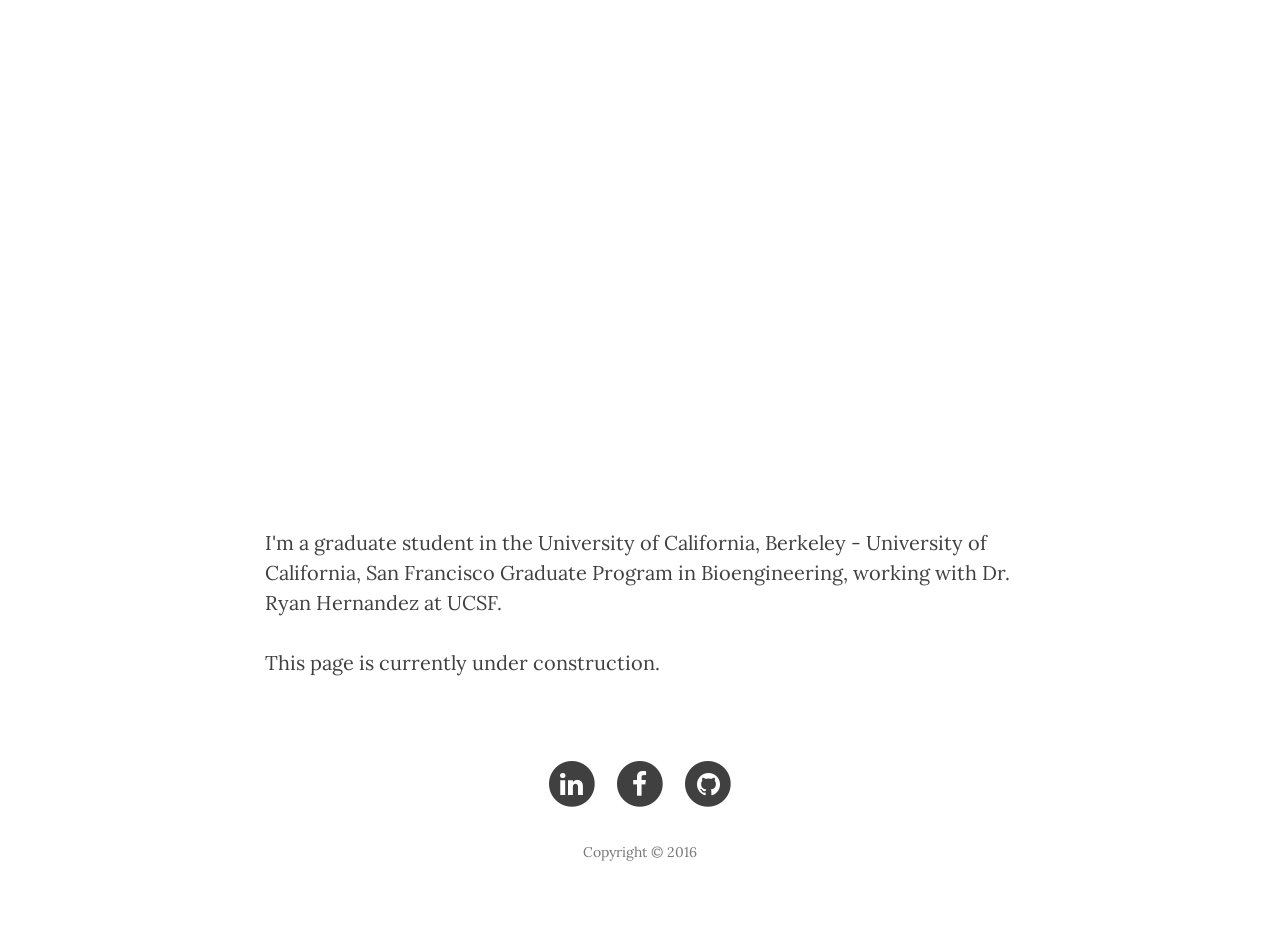
<file: index.html>
<!DOCTYPE html>
<html lang="en">

<head>

    <meta charset="utf-8">
    <meta http-equiv="X-UA-Compatible" content="IE=edge">
    <meta name="viewport" content="width=device-width, initial-scale=1">
    <meta name="description" content="">
    <meta name="author" content="">

    <title>Research - Dominic Tong</title>

    <!-- Bootstrap Core CSS -->
    <link href="css/bootstrap.min.css" rel="stylesheet">

    <!-- Custom CSS -->
    <link href="css/clean-blog.min.css" rel="stylesheet">

    <!-- Custom Fonts -->
    <link href="http://maxcdn.bootstrapcdn.com/font-awesome/4.1.0/css/font-awesome.min.css" rel="stylesheet" type="text/css">
    <link href='http://fonts.googleapis.com/css?family=Lora:400,700,400italic,700italic' rel='stylesheet' type='text/css'>
    <link href='http://fonts.googleapis.com/css?family=Open+Sans:300italic,400italic,600italic,700italic,800italic,400,300,600,700,800' rel='stylesheet' type='text/css'>

    <!-- HTML5 Shim and Respond.js IE8 support of HTML5 elements and media queries -->
    <!-- WARNING: Respond.js doesn't work if you view the page via file:// -->
    <!--[if lt IE 9]>
        <script src="https://oss.maxcdn.com/libs/html5shiv/3.7.0/html5shiv.js"></script>
        <script src="https://oss.maxcdn.com/libs/respond.js/1.4.2/respond.min.js"></script>
    <![endif]-->

</head>

<body>
    <!-- Navigation -->
    <nav class="navbar navbar-default navbar-custom navbar-fixed-top">
        <div class="container-fluid">
            <!-- Brand and toggle get grouped for better mobile display -->
            <div class="navbar-header page-scroll">
                <button type="button" class="navbar-toggle" data-toggle="collapse" data-target="#bs-example-navbar-collapse-1">
                    <span class="sr-only">Toggle navigation</span>
                    <span class="icon-bar"></span>
                    <span class="icon-bar"></span>
                    <span class="icon-bar"></span>
                </button>
                <a class="navbar-brand" href="index.html">Home</a>
            </div>

            <!-- Collect the nav links, forms, and other content for toggling -->
            <div class="collapse navbar-collapse" id="bs-example-navbar-collapse-1">
                <ul class="nav navbar-nav navbar-right">
                    <li>
                        <a href="index.html">Research</a>
                    </li>
                    <li>
                        <a href="personal.html">Personal</a>
                    </li>
                    <li>
                        <a href="contact.html">Contact</a>
                    </li>
                </ul>
            </div>
            <!-- /.navbar-collapse -->
        </div>
        <!-- /.container -->
    </nav>
    
    <!-- Page Header -->
    <!-- Set your background image for this header on the line below. -->
    <header class="intro-header" style="background-image: url('http://i.imgur.com/nBX44Id.jpg')">
        <div class="container">
            <div class="row">
                <div class="col-lg-8 col-lg-offset-2 col-md-10 col-md-offset-1">
                    <div class="site-heading">
                        <h1>Dominic Tong</h1>
                        <hr class="small">
                        <span class="subheading">Research in genetics and machine learning</span>
                    </div>
                </div>
            </div>
        </div>
    </header>
    
    <!-- Main Content -->
    <div class="container">
        <div class="row">
            <div class="col-lg-8 col-lg-offset-2 col-md-10 col-md-offset-1">
                <p>I'm a graduate student in the University of California, Berkeley - University of California, San Francisco Graduate Program in Bioengineering, working with Dr. Ryan Hernandez at UCSF.</p>
                <p>This page is currently under construction.</p>
            </div>
        </div>
    </div>
    
    <!-- Footer -->
    <footer>
        <div class="container">
            <div class="row">
                <div class="col-lg-8 col-lg-offset-2 col-md-10 col-md-offset-1">
                    <ul class="list-inline text-center">
                        <li>
                            <a href="https://www.linkedin.com/in/dominic-tong-53535320">
                                <span class="fa-stack fa-lg">
                                    <i class="fa fa-circle fa-stack-2x"></i>
                                    <i class="fa fa-linkedin fa-stack-1x fa-inverse"></i>
                                </span>
                            </a>
                        </li>
                        <li>
                            <a href="http://www.facebook.com/dmc.tong">
                                <span class="fa-stack fa-lg">
                                    <i class="fa fa-circle fa-stack-2x"></i>
                                    <i class="fa fa-facebook fa-stack-1x fa-inverse"></i>
                                </span>
                            </a>
                        </li>
                        <li>
                            <a href="https://github.com/dmctong">
                                <span class="fa-stack fa-lg">
                                    <i class="fa fa-circle fa-stack-2x"></i>
                                    <i class="fa fa-github fa-stack-1x fa-inverse"></i>
                                </span>
                            </a>
                        </li>
                    </ul>
                    <p class="copyright text-muted">Copyright &copy; 2016</p>
                </div>
            </div>
        </div>
    </footer>
    
</body>
</file>
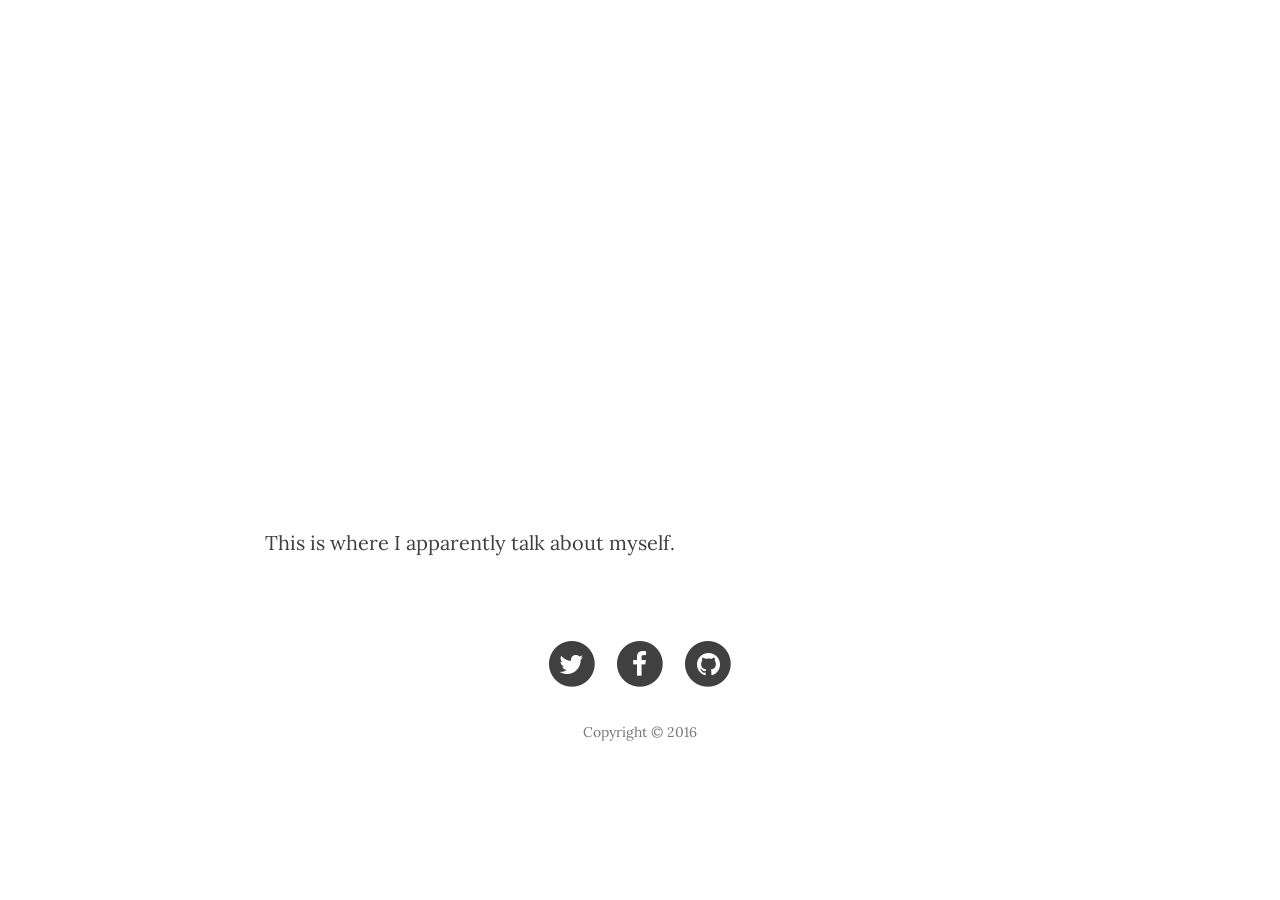
<file: about.html>
<!DOCTYPE html>
<html lang="en">

<head>

    <meta charset="utf-8">
    <meta http-equiv="X-UA-Compatible" content="IE=edge">
    <meta name="viewport" content="width=device-width, initial-scale=1">
    <meta name="description" content="">
    <meta name="author" content="">

    <title>About Me!</title>

    <!-- Bootstrap Core CSS -->
    <link href="css/bootstrap.min.css" rel="stylesheet">

    <!-- Custom CSS -->
    <link href="css/clean-blog.min.css" rel="stylesheet">

    <!-- Custom Fonts -->
    <link href="http://maxcdn.bootstrapcdn.com/font-awesome/4.1.0/css/font-awesome.min.css" rel="stylesheet" type="text/css">
    <link href='http://fonts.googleapis.com/css?family=Lora:400,700,400italic,700italic' rel='stylesheet' type='text/css'>
    <link href='http://fonts.googleapis.com/css?family=Open+Sans:300italic,400italic,600italic,700italic,800italic,400,300,600,700,800' rel='stylesheet' type='text/css'>

    <!-- HTML5 Shim and Respond.js IE8 support of HTML5 elements and media queries -->
    <!-- WARNING: Respond.js doesn't work if you view the page via file:// -->
    <!--[if lt IE 9]>
        <script src="https://oss.maxcdn.com/libs/html5shiv/3.7.0/html5shiv.js"></script>
        <script src="https://oss.maxcdn.com/libs/respond.js/1.4.2/respond.min.js"></script>
    <![endif]-->

</head>

<body>
    <!-- Navigation -->
    <nav class="navbar navbar-default navbar-custom navbar-fixed-top">
        <div class="container-fluid">
            <!-- Brand and toggle get grouped for better mobile display -->
            <div class="navbar-header page-scroll">
                <button type="button" class="navbar-toggle" data-toggle="collapse" data-target="#bs-example-navbar-collapse-1">
                    <span class="sr-only">Toggle navigation</span>
                    <span class="icon-bar"></span>
                    <span class="icon-bar"></span>
                    <span class="icon-bar"></span>
                </button>
                <a class="navbar-brand" href="index.html">Home</a>
            </div>

            <!-- Collect the nav links, forms, and other content for toggling -->
            <div class="collapse navbar-collapse" id="bs-example-navbar-collapse-1">
                <ul class="nav navbar-nav navbar-right">
                    <li>
                        <a href="index.html">Home</a>
                    </li>
                    <li>
                        <a href="about.html">About</a>
                    </li>
                    <li>
                        <a href="post.html">People</a>
                    </li>
                    <li>
                        <a href="contact.html">Contact</a>
                    </li>
                </ul>
            </div>
            <!-- /.navbar-collapse -->
        </div>
        <!-- /.container -->
    </nav>
    
    <!-- Page Header -->
    <!-- Set your background image for this header on the line below. -->
    <header class="intro-header" style="background-image: url('http://i.imgur.com/nBX44Id.jpg')">
        <div class="container">
            <div class="row">
                <div class="col-lg-8 col-lg-offset-2 col-md-10 col-md-offset-1">
                    <div class="site-heading">
                        <h1>About Me</h1>
                        <hr class="small">
                        <span class="subheading">Who I am, what I do</span>
                    </div>
                </div>
            </div>
        </div>
    </header>
    
    <!-- Main Content -->
    <div class="container">
        <div class="row">
            <div class="col-lg-8 col-lg-offset-2 col-md-10 col-md-offset-1">
                <p>This is where I apparently talk about myself.</p>
            </div>
        </div>
    </div>
    
    <!-- Footer -->
    <footer>
        <div class="container">
            <div class="row">
                <div class="col-lg-8 col-lg-offset-2 col-md-10 col-md-offset-1">
                    <ul class="list-inline text-center">
                        <li>
                            <a href="#">
                                <span class="fa-stack fa-lg">
                                    <i class="fa fa-circle fa-stack-2x"></i>
                                    <i class="fa fa-twitter fa-stack-1x fa-inverse"></i>
                                </span>
                            </a>
                        </li>
                        <li>
                            <a href="#">
                                <span class="fa-stack fa-lg">
                                    <i class="fa fa-circle fa-stack-2x"></i>
                                    <i class="fa fa-facebook fa-stack-1x fa-inverse"></i>
                                </span>
                            </a>
                        </li>
                        <li>
                            <a href="#">
                                <span class="fa-stack fa-lg">
                                    <i class="fa fa-circle fa-stack-2x"></i>
                                    <i class="fa fa-github fa-stack-1x fa-inverse"></i>
                                </span>
                            </a>
                        </li>
                    </ul>
                    <p class="copyright text-muted">Copyright &copy; 2016</p>
                </div>
            </div>
        </div>
    </footer>
    
    
</body>
</file>
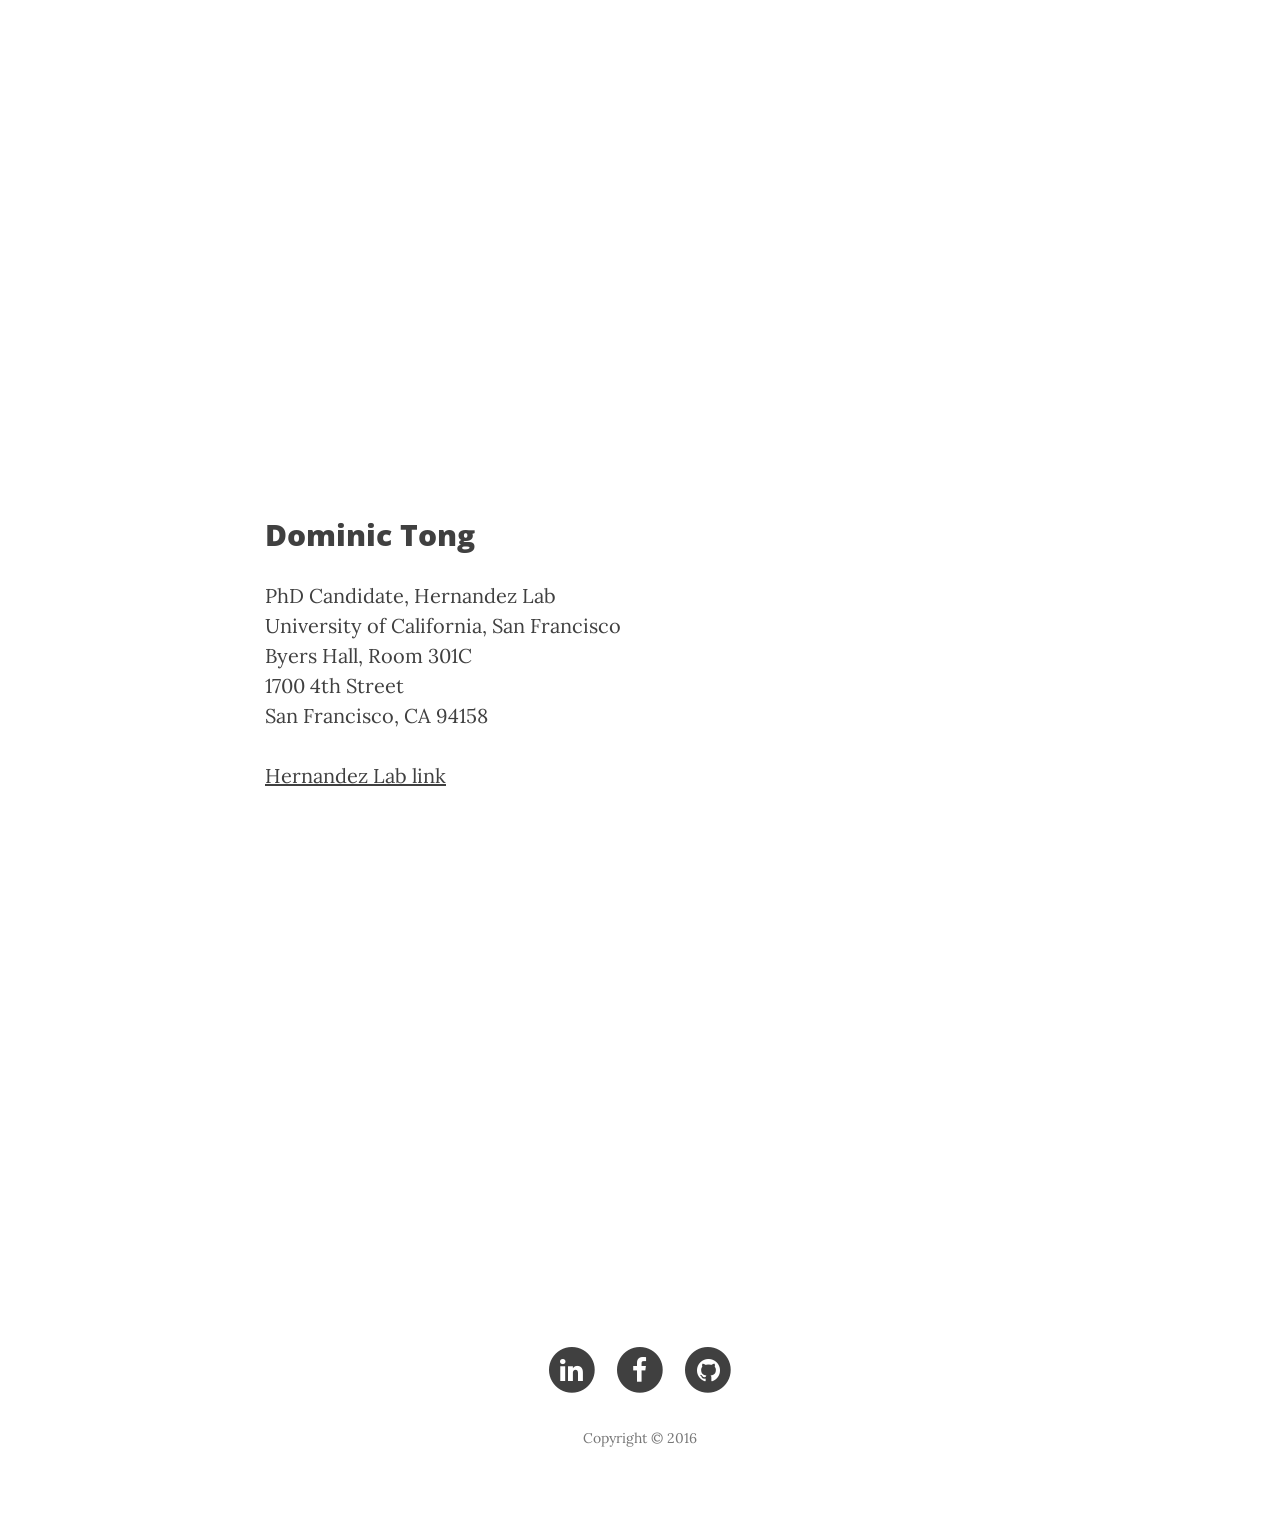
<file: contact.html>
<!DOCTYPE html>
<html lang="en">
<style>
  .bottom-three {
     margin-bottom: 1.2cm;
  }
</style>
    
<head>

    <meta charset="utf-8">
    <meta http-equiv="X-UA-Compatible" content="IE=edge">
    <meta name="viewport" content="width=device-width, initial-scale=1">
    <meta name="description" content="">
    <meta name="author" content="">

    <title>Contact - Dominic Tong</title>

    <!-- Bootstrap Core CSS -->
    <link href="css/bootstrap.min.css" rel="stylesheet">

    <!-- Custom CSS -->
    <link href="css/clean-blog.min.css" rel="stylesheet">

    <!-- Custom Fonts -->
    <link href="http://maxcdn.bootstrapcdn.com/font-awesome/4.1.0/css/font-awesome.min.css" rel="stylesheet" type="text/css">
    <link href='http://fonts.googleapis.com/css?family=Lora:400,700,400italic,700italic' rel='stylesheet' type='text/css'>
    <link href='http://fonts.googleapis.com/css?family=Open+Sans:300italic,400italic,600italic,700italic,800italic,400,300,600,700,800' rel='stylesheet' type='text/css'>

    <!-- HTML5 Shim and Respond.js IE8 support of HTML5 elements and media queries -->
    <!-- WARNING: Respond.js doesn't work if you view the page via file:// -->
    <!--[if lt IE 9]>
        <script src="https://oss.maxcdn.com/libs/html5shiv/3.7.0/html5shiv.js"></script>
        <script src="https://oss.maxcdn.com/libs/respond.js/1.4.2/respond.min.js"></script>
    <![endif]-->

</head>

<body>
    <!-- Navigation -->
    <nav class="navbar navbar-default navbar-custom navbar-fixed-top">
        <div class="container-fluid">
            <!-- Brand and toggle get grouped for better mobile display -->
            <div class="navbar-header page-scroll">
                <button type="button" class="navbar-toggle" data-toggle="collapse" data-target="#bs-example-navbar-collapse-1">
                    <span class="sr-only">Toggle navigation</span>
                    <span class="icon-bar"></span>
                    <span class="icon-bar"></span>
                    <span class="icon-bar"></span>
                </button>
                <a class="navbar-brand" href="index.html">Home</a>
            </div>

            <!-- Collect the nav links, forms, and other content for toggling -->
            <div class="collapse navbar-collapse" id="bs-example-navbar-collapse-1">
                <ul class="nav navbar-nav navbar-right">
                    <li>
                        <a href="index.html">Research</a>
                    </li>
                    <li>
                        <a href="personal.html">Personal</a>
                    </li>
                    <li>
                        <a href="contact.html">Contact</a>
                    </li>
                </ul>
            </div>
            <!-- /.navbar-collapse -->
        </div>
        <!-- /.container -->
    </nav>
    
    <!-- Page Header -->
    <!-- Set your background image for this header on the line below. -->
    <header class="intro-header" style="background-image: url('http://i.imgur.com/nBX44Id.jpg')">
        <div class="container">
            <div class="row">
                <div class="col-lg-8 col-lg-offset-2 col-md-10 col-md-offset-1">
                    <div class="site-heading">
                        <h1>Contact</h1>
                        <hr class="small">
                        <span class="subheading">Get in touch!</span>
                    </div>
                </div>
            </div>
        </div>
    </header>
    
    <!-- Main Content -->
    <div class="container">
        <div class="row">
            <div class="col-lg-8 col-lg-offset-2 col-md-10 col-md-offset-1">
                <h2>Dominic Tong</h2>
                <p>PhD Candidate, Hernandez Lab<br>
                University of California, San Francisco<br>
                Byers Hall, Room 301C<br>
                1700 4th Street<br>
                San Francisco, CA 94158</p>
                <p class="bottom-three"><a href="http://hernandezlab.ucsf.edu/">Hernandez Lab link</a></p>
                <iframe src="https://www.google.com/maps/embed?pb=!1m18!1m12!1m3!1d3153.967540810751!2d-122.39355868471223!3d37.767359279760804!2m3!1f0!2f0!3f0!3m2!1i1024!2i768!4f13.1!3m3!1m2!1s0x808f7fcf40dab8f9%3A0x76541c57a6d74e10!2sByers+Hall!5e0!3m2!1sen!2sca!4v1462221931926" width="700" height="450" frameborder="0" style="border:0" allowfullscreen></iframe>
            </div>
        </div>
    </div>
    
    <!-- Footer -->
    <footer>
        <div class="container">
            <div class="row">
                <div class="col-lg-8 col-lg-offset-2 col-md-10 col-md-offset-1">
                    <ul class="list-inline text-center">
                        <li>
                            <a href="https://www.linkedin.com/in/dominic-tong-53535320">
                                <span class="fa-stack fa-lg">
                                    <i class="fa fa-circle fa-stack-2x"></i>
                                    <i class="fa fa-linkedin fa-stack-1x fa-inverse"></i>
                                </span>
                            </a>
                        </li>
                        <li>
                            <a href="http://www.facebook.com/dmc.tong">
                                <span class="fa-stack fa-lg">
                                    <i class="fa fa-circle fa-stack-2x"></i>
                                    <i class="fa fa-facebook fa-stack-1x fa-inverse"></i>
                                </span>
                            </a>
                        </li>
                        <li>
                            <a href="https://github.com/dmctong">
                                <span class="fa-stack fa-lg">
                                    <i class="fa fa-circle fa-stack-2x"></i>
                                    <i class="fa fa-github fa-stack-1x fa-inverse"></i>
                                </span>
                            </a>
                        </li>
                    </ul>
                    <p class="copyright text-muted">Copyright &copy; 2016</p>
                </div>
            </div>
        </div>
    </footer>
    
</body>
</file>
<file: css/clean-blog.min.css>
/*!
 * Clean Blog v1.0.5 (http://startbootstrap.com/template-overviews/clean-blog)
 * Copyright 2013-2016 Start Bootstrap
 * Licensed under MIT (https://github.com/BlackrockDigital/startbootstrap/blob/gh-pages/LICENSE)
 */

body{font-family:Lora,'Times New Roman',serif;font-size:20px;color:#404040}p{line-height:1.5;margin:30px 0}p a{text-decoration:underline}h1,h2,h3,h4,h5,h6{font-family:'Open Sans','Helvetica Neue',Helvetica,Arial,sans-serif;font-weight:800}a{color:#404040}a:hover,a:focus{color:#0085a1}a img:hover,a img:focus{cursor:zoom-in}blockquote{color:gray;font-style:italic}hr.small{max-width:100px;margin:15px auto;border-width:4px;border-color:#fff}.navbar-custom{position:absolute;top:0;left:0;width:100%;z-index:3;font-family:'Open Sans','Helvetica Neue',Helvetica,Arial,sans-serif}.navbar-custom .navbar-brand{font-weight:800}.navbar-custom .nav li a{text-transform:uppercase;font-size:12px;font-weight:800;letter-spacing:1px}@media only screen and (min-width:768px){.navbar-custom{background:0 0;border-bottom:1px solid transparent}.navbar-custom .navbar-brand{color:#fff;padding:20px}.navbar-custom .navbar-brand:hover,.navbar-custom .navbar-brand:focus{color:rgba(255,255,255,.8)}.navbar-custom .nav li a{color:#fff;padding:20px}.navbar-custom .nav li a:hover,.navbar-custom .nav li a:focus{color:rgba(255,255,255,.8)}}@media only screen and (min-width:1170px){.navbar-custom{-webkit-transition:background-color .3s;-moz-transition:background-color .3s;transition:background-color .3s;-webkit-transform:translate3d(0,0,0);-moz-transform:translate3d(0,0,0);-ms-transform:translate3d(0,0,0);-o-transform:translate3d(0,0,0);transform:translate3d(0,0,0);-webkit-backface-visibility:hidden;backface-visibility:hidden}.navbar-custom.is-fixed{position:fixed;top:-61px;background-color:rgba(255,255,255,.9);border-bottom:1px solid #f2f2f2;-webkit-transition:-webkit-transform .3s;-moz-transition:-moz-transform .3s;transition:transform .3s}.navbar-custom.is-fixed .navbar-brand{color:#404040}.navbar-custom.is-fixed .navbar-brand:hover,.navbar-custom.is-fixed .navbar-brand:focus{color:#0085a1}.navbar-custom.is-fixed .nav li a{color:#404040}.navbar-custom.is-fixed .nav li a:hover,.navbar-custom.is-fixed .nav li a:focus{color:#0085a1}.navbar-custom.is-visible{-webkit-transform:translate3d(0,100%,0);-moz-transform:translate3d(0,100%,0);-ms-transform:translate3d(0,100%,0);-o-transform:translate3d(0,100%,0);transform:translate3d(0,100%,0)}}.intro-header{background-color:gray;background:no-repeat center center;background-attachment:scroll;-webkit-background-size:cover;-moz-background-size:cover;background-size:cover;-o-background-size:cover;margin-bottom:50px}.intro-header .site-heading,.intro-header .post-heading,.intro-header .page-heading{padding:100px 0 50px;color:#fff}@media only screen and (min-width:768px){.intro-header .site-heading,.intro-header .post-heading,.intro-header .page-heading{padding:150px 0}}.intro-header .site-heading,.intro-header .page-heading{text-align:center}.intro-header .site-heading h1,.intro-header .page-heading h1{margin-top:0;font-size:50px}.intro-header .site-heading .subheading,.intro-header .page-heading .subheading{font-size:24px;line-height:1.1;display:block;font-family:'Open Sans','Helvetica Neue',Helvetica,Arial,sans-serif;font-weight:300;margin:10px 0 0}@media only screen and (min-width:768px){.intro-header .site-heading h1,.intro-header .page-heading h1{font-size:80px}}.intro-header .post-heading h1{font-size:35px}.intro-header .post-heading .subheading,.intro-header .post-heading .meta{line-height:1.1;display:block}.intro-header .post-heading .subheading{font-family:'Open Sans','Helvetica Neue',Helvetica,Arial,sans-serif;font-size:24px;margin:10px 0 30px;font-weight:600}.intro-header .post-heading .meta{font-family:Lora,'Times New Roman',serif;font-style:italic;font-weight:300;font-size:20px}.intro-header .post-heading .meta a{color:#fff}@media only screen and (min-width:768px){.intro-header .post-heading h1{font-size:55px}.intro-header .post-heading .subheading{font-size:30px}}.post-preview>a{color:#404040}.post-preview>a:hover,.post-preview>a:focus{text-decoration:none;color:#0085a1}.post-preview>a>.post-title{font-size:30px;margin-top:30px;margin-bottom:10px}.post-preview>a>.post-subtitle{margin:0;font-weight:300;margin-bottom:10px}.post-preview>.post-meta{color:gray;font-size:18px;font-style:italic;margin-top:0}.post-preview>.post-meta>a{text-decoration:none;color:#404040}.post-preview>.post-meta>a:hover,.post-preview>.post-meta>a:focus{color:#0085a1;text-decoration:underline}@media only screen and (min-width:768px){.post-preview>a>.post-title{font-size:36px}}.section-heading{font-size:36px;margin-top:60px;font-weight:700}.caption{text-align:center;font-size:14px;padding:10px;font-style:italic;margin:0;display:block;border-bottom-right-radius:5px;border-bottom-left-radius:5px}footer{padding:50px 0 65px}footer .list-inline{margin:0;padding:0}footer .copyright{font-size:14px;text-align:center;margin-bottom:0}.floating-label-form-group{font-size:14px;position:relative;margin-bottom:0;padding-bottom:.5em;border-bottom:1px solid #eee}.floating-label-form-group input,.floating-label-form-group textarea{z-index:1;position:relative;padding-right:0;padding-left:0;border:none;border-radius:0;font-size:1.5em;background:0 0;box-shadow:none!important;resize:none}.floating-label-form-group label{display:block;z-index:0;position:relative;top:2em;margin:0;font-size:.85em;line-height:1.764705882em;vertical-align:middle;vertical-align:baseline;opacity:0;-webkit-transition:top .3s ease,opacity .3s ease;-moz-transition:top .3s ease,opacity .3s ease;-ms-transition:top .3s ease,opacity .3s ease;transition:top .3s ease,opacity .3s ease}.floating-label-form-group::not(:first-child){padding-left:14px;border-left:1px solid #eee}.floating-label-form-group-with-value label{top:0;opacity:1}.floating-label-form-group-with-focus label{color:#0085a1}form .row:first-child .floating-label-form-group{border-top:1px solid #eee}.btn{font-family:'Open Sans','Helvetica Neue',Helvetica,Arial,sans-serif;text-transform:uppercase;font-size:14px;font-weight:800;letter-spacing:1px;border-radius:0;padding:15px 25px}.btn-lg{font-size:16px;padding:25px 35px}.btn-default:hover,.btn-default:focus{background-color:#0085a1;border:1px solid #0085a1;color:#fff}.pager{margin:20px 0 0}.pager li>a,.pager li>span{font-family:'Open Sans','Helvetica Neue',Helvetica,Arial,sans-serif;text-transform:uppercase;font-size:14px;font-weight:800;letter-spacing:1px;padding:15px 25px;background-color:#fff;border-radius:0}.pager li>a:hover,.pager li>a:focus{color:#fff;background-color:#0085a1;border:1px solid #0085a1}.pager .disabled>a,.pager .disabled>a:hover,.pager .disabled>a:focus,.pager .disabled>span{color:gray;background-color:#404040;cursor:not-allowed}::-moz-selection{color:#fff;text-shadow:none;background:#0085a1}::selection{color:#fff;text-shadow:none;background:#0085a1}img::selection{color:#fff;background:0 0}img::-moz-selection{color:#fff;background:0 0}body{webkit-tap-highlight-color:#0085a1}
</file>
